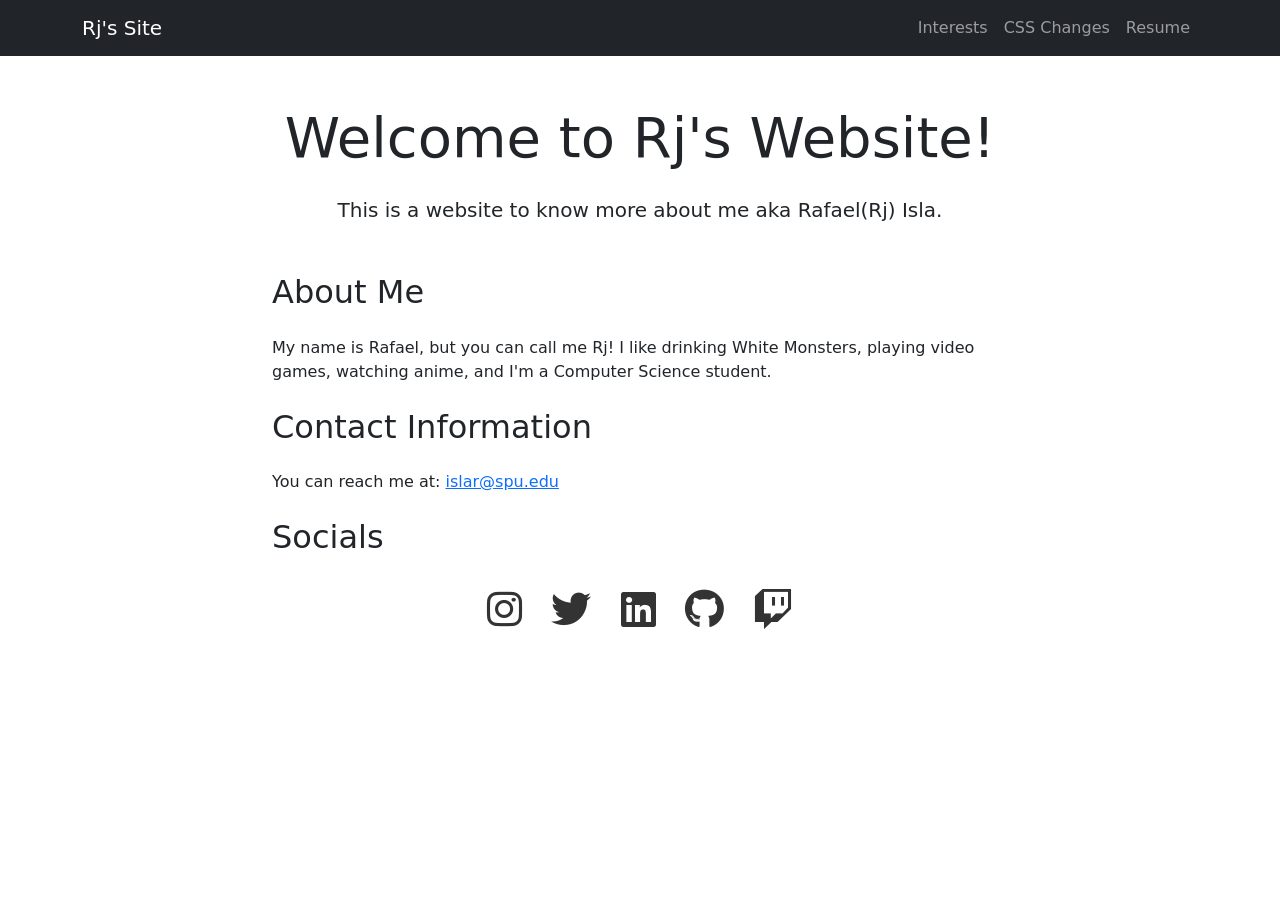
<file: index.html>
<!DOCTYPE html>
<html lang="en">
<head>
    <meta charset="UTF-8">
    <meta name="viewport" content="width=device-width, initial-scale=1.0">
    <title>All About Rj</title>

    <link href="https://cdn.jsdelivr.net/npm/bootstrap@5.3.8/dist/css/bootstrap.min.css" rel="stylesheet">
    <link rel="stylesheet" href="https://cdnjs.cloudflare.com/ajax/libs/font-awesome/6.4.0/css/all.min.css">
    <link rel="stylesheet" href="style.css">
</head>

<body>

<!-- NAVBAR -->
<nav class="navbar navbar-expand-lg navbar-dark bg-dark">
    <div class="container">
        <a class="navbar-brand" href="#">Rj's Site</a>

        <!-- Mobile toggle -->
        <button class="navbar-toggler" type="button" data-bs-toggle="collapse" data-bs-target="#navbarNav">
            <span class="navbar-toggler-icon"></span>
        </button>

        <!-- Links -->
        <div class="collapse navbar-collapse" id="navbarNav">
            <ul class="navbar-nav ms-auto">
                <li class="nav-item">
                    <a class="nav-link" href="interests.html">Interests</a>
                </li>
                <li class="nav-item">
                    <a class="nav-link" href="css-changes.html">CSS Changes</a>
                </li>
                <li class="nav-item">
                    <a class="nav-link" href="https://docs.google.com/document/d/1Hc3fseDgOTHkfUJPeuC5oaCnJEtL3ScyzbpSmZNAeOM/edit?usp=sharing" target="_blank">Resume</a>
                </li>
            </ul>
        </div>
    </div>
</nav>

<!-- MAIN CONTENT -->
<div class="container mt-5">
    <h1 class="display-4 text-center mb-4">Welcome to Rj's Website!</h1>
    <p class="lead text-center mb-5">This is a website to know more about me aka Rafael(Rj) Isla.</p>

    <div class="row">
        <div class="col-md-8 offset-md-2">
            <h2 class="mb-4">About Me</h2>
            <p class="mb-4">My name is Rafael, but you can call me Rj! I like drinking White Monsters, playing video games, watching anime, and I'm a Computer Science student.</p>

            <h2 class="mb-4">Contact Information</h2>
            <p class="mb-4">You can reach me at: <a href="mailto:islar@spu.edu">islar@spu.edu</a></p>

            <h2 class="mb-4">Socials</h2>
            <div class="text-center mb-4">
                <a href="https://www.instagram.com/islabutirl/" target="_blank" class="social-icon"><i class="fab fa-instagram"></i></a>
                <a href="https://twitter.com/_iislaa" target="_blank" class="social-icon"><i class="fab fa-twitter"></i></a>
                <a href="https://www.linkedin.com/in/rafael-isla-a78132395/" target="_blank" class="social-icon"><i class="fab fa-linkedin"></i></a>
                <a href="https://github.com/RJIslaa" target="_blank" class="social-icon"><i class="fab fa-github"></i></a>
                <a href="https://www.twitch.tv/IslaTTV" target="_blank" class="social-icon"><i class="fab fa-twitch"></i></a>
            </div>
        </div>
    </div>
</div>

<script src="https://cdn.jsdelivr.net/npm/bootstrap@5.3.8/dist/js/bootstrap.bundle.min.js"></script>
</body>
</html>
</file>
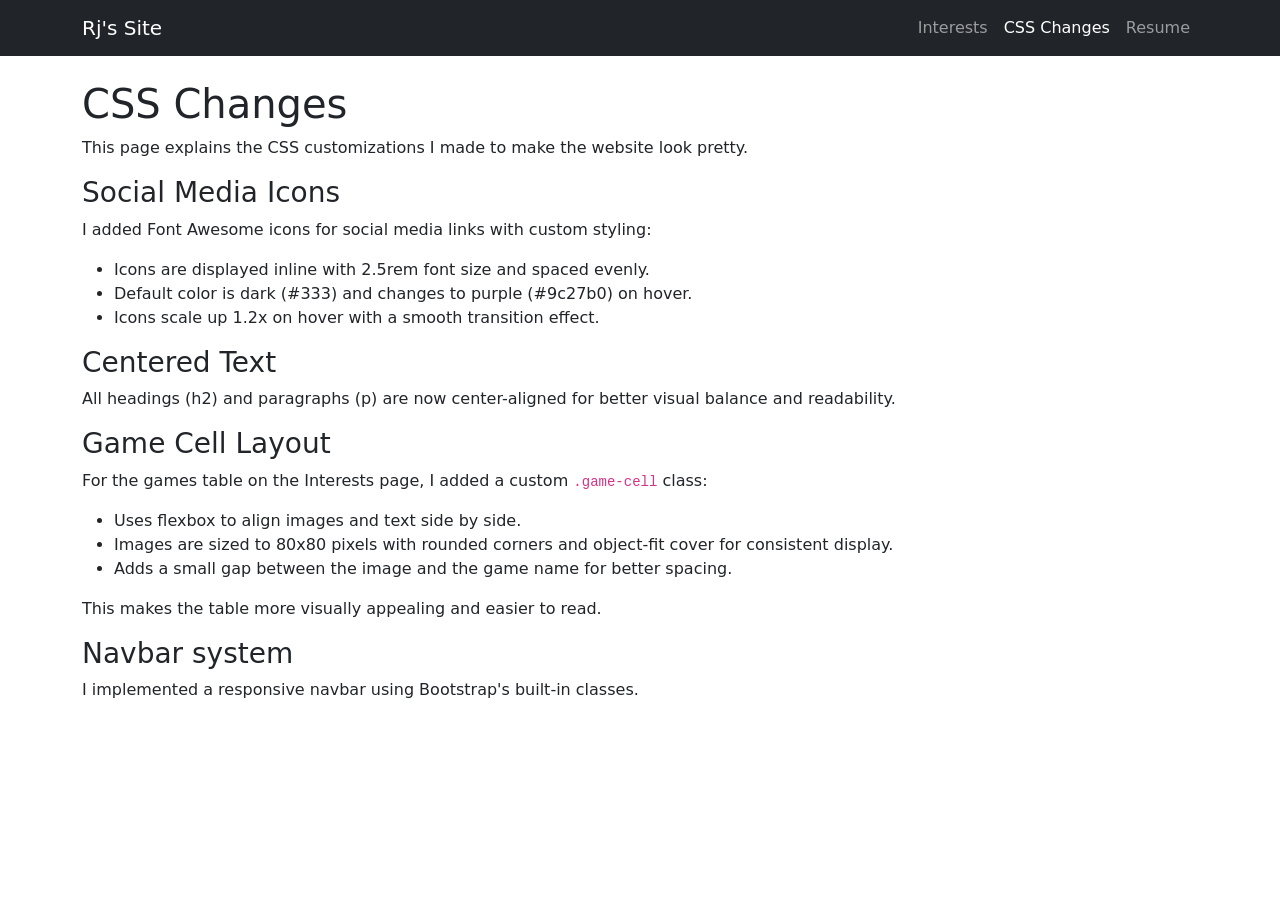
<file: css-changes.html>
<!DOCTYPE html>
<html lang="en">
<head>
    <meta charset="UTF-8">
    <meta name="viewport" content="width=device-width, initial-scale=1.0">
    <title>CSS Changes</title>
    <link href="https://cdn.jsdelivr.net/npm/bootstrap@5.3.8/dist/css/bootstrap.min.css" rel="stylesheet" integrity="sha384-sRIl4kxILFvY47J16cr9ZwB07vP4J8+LH7qKQnuqkuIAvNWLzeN8tE5YBujZqJLB" crossorigin="anonymous">
    <link rel="stylesheet" href="style.css">
</head>
<body>
    <!-- NAVBAR -->
<nav class="navbar navbar-expand-lg navbar-dark bg-dark">
    <div class="container">
        <a class="navbar-brand" href="index.html">Rj's Site</a>

        <button class="navbar-toggler" type="button" data-bs-toggle="collapse" data-bs-target="#navbarNav">
            <span class="navbar-toggler-icon"></span>
        </button>

        <div class="collapse navbar-collapse" id="navbarNav">
            <ul class="navbar-nav ms-auto">
                <li class="nav-item">
                    <a class="nav-link" href="interests.html">Interests</a>
                </li>
                <li class="nav-item">
                    <a class="nav-link active" href="css-changes.html">CSS Changes</a>
                </li>
                <li class="nav-item">
                    <a class="nav-link" href="https://docs.google.com/document/d/1Hc3fseDgOTHkfUJPeuC5oaCnJEtL3ScyzbpSmZNAeOM/edit?usp=sharing" target="_blank">Resume</a>
                </li>
            </ul>
        </div>
    </div>
</nav>
    <div class="container mt-4">
        <h1>CSS Changes</h1>
        <p>This page explains the CSS customizations I made to make the website look pretty.</p>
  
        <h3>Social Media Icons</h3>
        <p>I added Font Awesome icons for social media links with custom styling:</p>
        <ul>
            <li>Icons are displayed inline with 2.5rem font size and spaced evenly.</li>
            <li>Default color is dark (#333) and changes to purple (#9c27b0) on hover.</li>
            <li>Icons scale up 1.2x on hover with a smooth transition effect.</li>
        </ul>
        <h3>Centered Text</h3>
        <p>All headings (h2) and paragraphs (p) are now center-aligned for better visual balance and readability.</p>
        <h3>Game Cell Layout</h3>
        <p>For the games table on the Interests page, I added a custom <code>.game-cell</code> class:</p>
        <ul>
            <li>Uses flexbox to align images and text side by side.</li>
            <li>Images are sized to 80x80 pixels with rounded corners and object-fit cover for consistent display.</li>
            <li>Adds a small gap between the image and the game name for better spacing.</li>
        </ul>
        <p>This makes the table more visually appealing and easier to read.</p>

        <h3>Navbar system</h3>
        <p>I implemented a responsive navbar using Bootstrap's built-in classes. </p>
    </div>
    <script src="https://cdn.jsdelivr.net/npm/bootstrap@5.3.8/dist/js/bootstrap.bundle.min.js" integrity="sha384-FKyoEForCGlyvwx9Hj09JcYn3nv7wiPVlz7YYwJrWVcXK/BmnVDxM+D2scQbITxI" crossorigin="anonymous"></script>
</body>
</html>
</file>
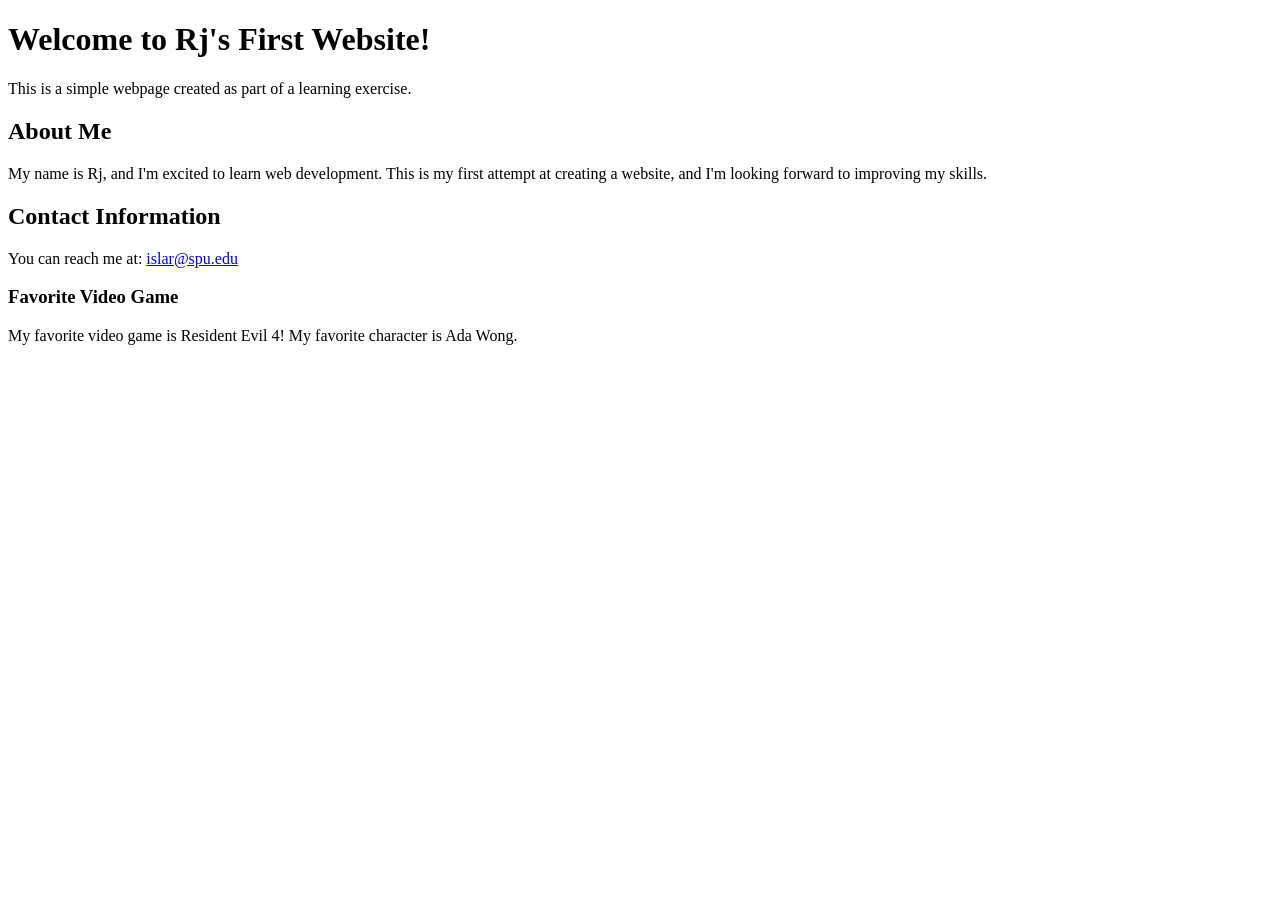
<file: main.html>
<!DOCTYPE html>
<html lang="en">
<head>
    <meta charset="UTF-8">
    <meta name="viewport" content="width=device-width, initial-scale=1.0">
    <title>Rj's First Website</title>
</head>
<body>
    <h1>Welcome to Rj's First Website!</h1>
    <p>This is a simple webpage created as part of a learning exercise.</p>
    <h2>About Me</h2>
    <p>My name is Rj, and I'm excited to learn web development. This is my first attempt at creating a website, and I'm looking forward to improving my skills.</p>
    <h2>Contact Information</h2>
    <p>You can reach me at: <a href="mailto:islar@spu.edu">islar@spu.edu</a></p>
    <h3>Favorite Video Game</h3>
    <p>My favorite video game is Resident Evil 4! My favorite character is Ada Wong. <a href="https://residentevil.fandom.com/wiki/Resident_Evil_4_(2023_game)>Learn more about Resident Evil 4</a></p>
    <p>Here is a table with some information about more games:</p>
    <table>
        <tr>
            <th>Game</th>
            <th>Genre</th>
            <th>Release Year</th>
        </tr>
        <tr>
            <td>Resident Evil 9: Requiem</td>
            <td>Survival Horror</td>
            <td>2025</td>
        </tr>
        <tr>
            <td>Deadlock</td>
            <td>3rd-Person Shooter MOBA</td>
            <td>Not Officially Released (Currently Invite Only Development Phase)</td>
        </tr>
        <tr>
            <td>Valorant</td>
            <td>FPS</td>
            <td>2020</td>
        </tr>
    </table>
</body>
</html>
</file>
<file: style.css>
.btn-purple {
    background-color: #9c27b0 !important;
    border-color: #9c27b0 !important;
    color: white !important;
}

.btn-purple:hover,
.btn-purple:focus {
    background-color: #7b1fa2 !important;
    border-color: #7b1fa2 !important;
    color: white !important;
}

.game-cell {
    display: flex;
    align-items: center;
    gap: 0.75rem;
}

.game-cell img {
    width: 80px;
    height: 80px;
    object-fit: cover;
    border-radius: 0.25rem;
}

.social-icon {
    display: inline-block;
    margin: 0 12px;
    font-size: 2.5rem;
    color: #333;
    transition: color 0.3s ease, transform 0.3s ease;
    text-decoration: none;
}

.social-icon:hover {
    color: #9c27b0;
    transform: scale(1.2);
}
</file>
